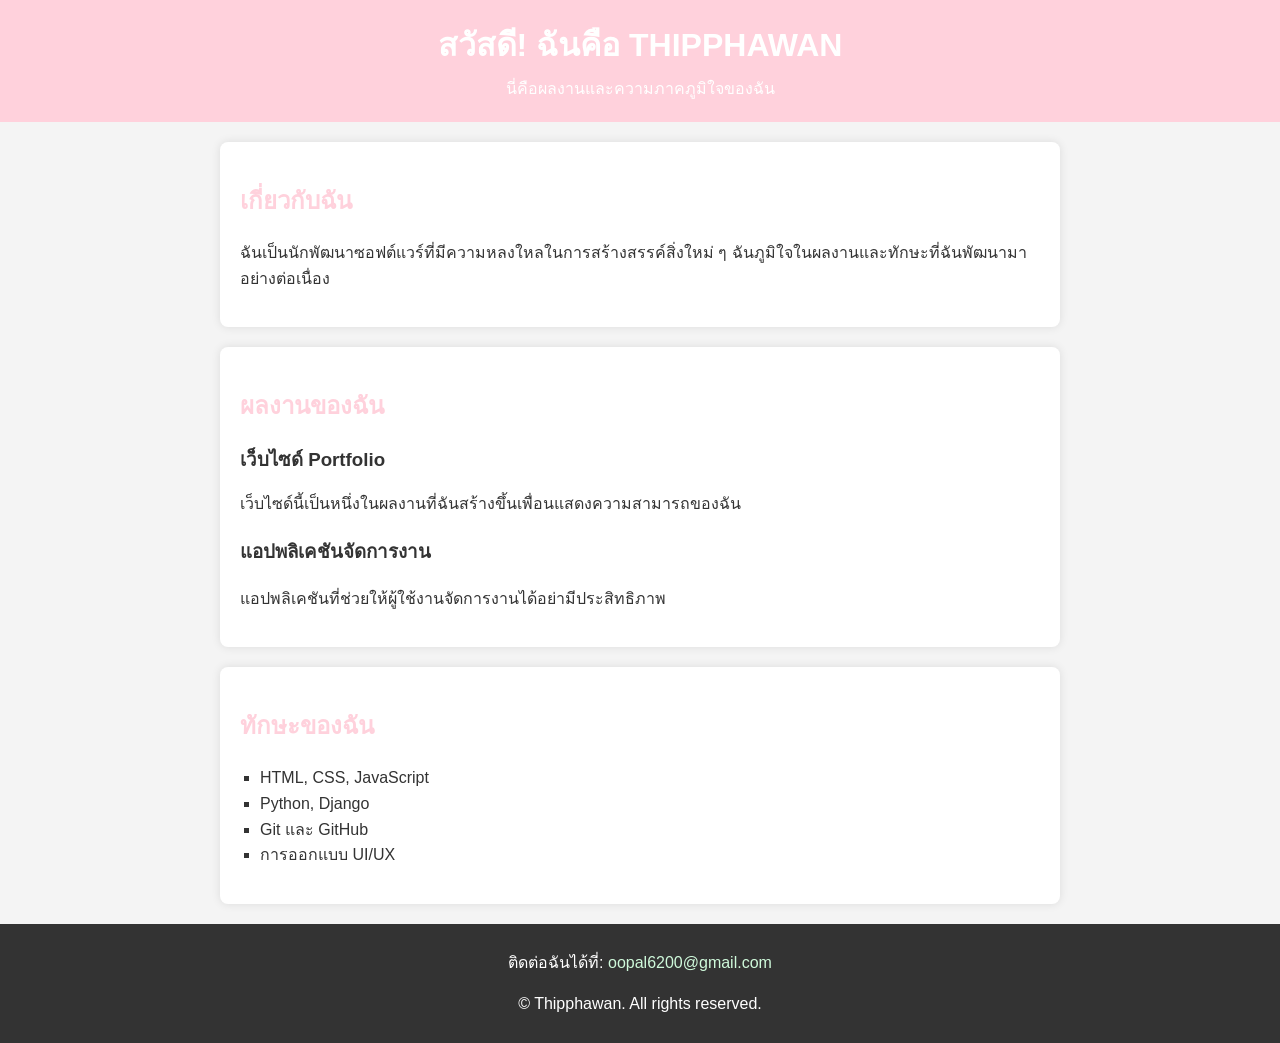
<file: index.html>
<!DOCTYPE htm1>
<htm lang="th">
  <head>
    <meta charset="UTF-8">
    <meta neme="viewport"content="width=device-width, initial-scala=1.0"
      <meta neme="description" content="เว็บไซด์แสดงผลงานและทักษะของ thipphawan">
    <title>ความภาคภูมิใจของ THIPPHAWAN</title>
    <link rel="stylesheet" href="style.css">
 </head>
 <body>
   <header>
     <h1>สวัสดี! ฉันคือ THIPPHAWAN</h1>
     <p>นี่คือผลงานและความภาคภูมิใจของฉัน</p>
   </header>

   <section id="about">
     <h2>เกี่ยวกับฉัน</h2>
     <p>ฉันเป็นนักพัฒนาซอฟต์แวร์ที่มีความหลงใหลในการสร้างสรรค์สิ่งใหม่ ๆ ฉันภูมิใจในผลงานและทักษะที่ฉันพัฒนามาอย่างต่อเนื่อง</p>
   </section>
   
   <section id="projects">
     <h2>ผลงานของฉัน</h2>
     <div class="project">
       <h3>เว็บไซด์ Portfolio</h3>
       <p>เว็บไซด์นี้เป็นหนึ่งในผลงานที่ฉันสร้างขึ้นเพื่อนแสดงความสามารถของฉัน</p>
     </div>
     <div ciass="project">
       <h3>แอปพลิเคชันจัดการงาน</h3>
       <p>แอปพลิเคชันที่ช่วยให้ผู้ใช้งานจัดการงานได้อย่ามีประสิทธิภาพ</p>
     </div>
   </section>

   <section id="skills">
     <h2>ทักษะของฉัน</h2>
     <ul>
       <li>HTML, CSS, JavaScript</li>
       <li>Python, Django</li>
       <li>Git และ GitHub</li>
       <li>การออกแบบ UI/UX</li>
     </ul>
   </section>

   <footer>
     <p>ติดต่อฉันได้ที่: <a href="mailto:oopal6200@gmail.com">oopal6200@gmail.com</a></p>
                     <p>&copy; <span id "year"></span> Thipphawan. All rights reserved. </p>
   </footer>

   <script src="script.js"></script>
 </body>
</html>
</file>
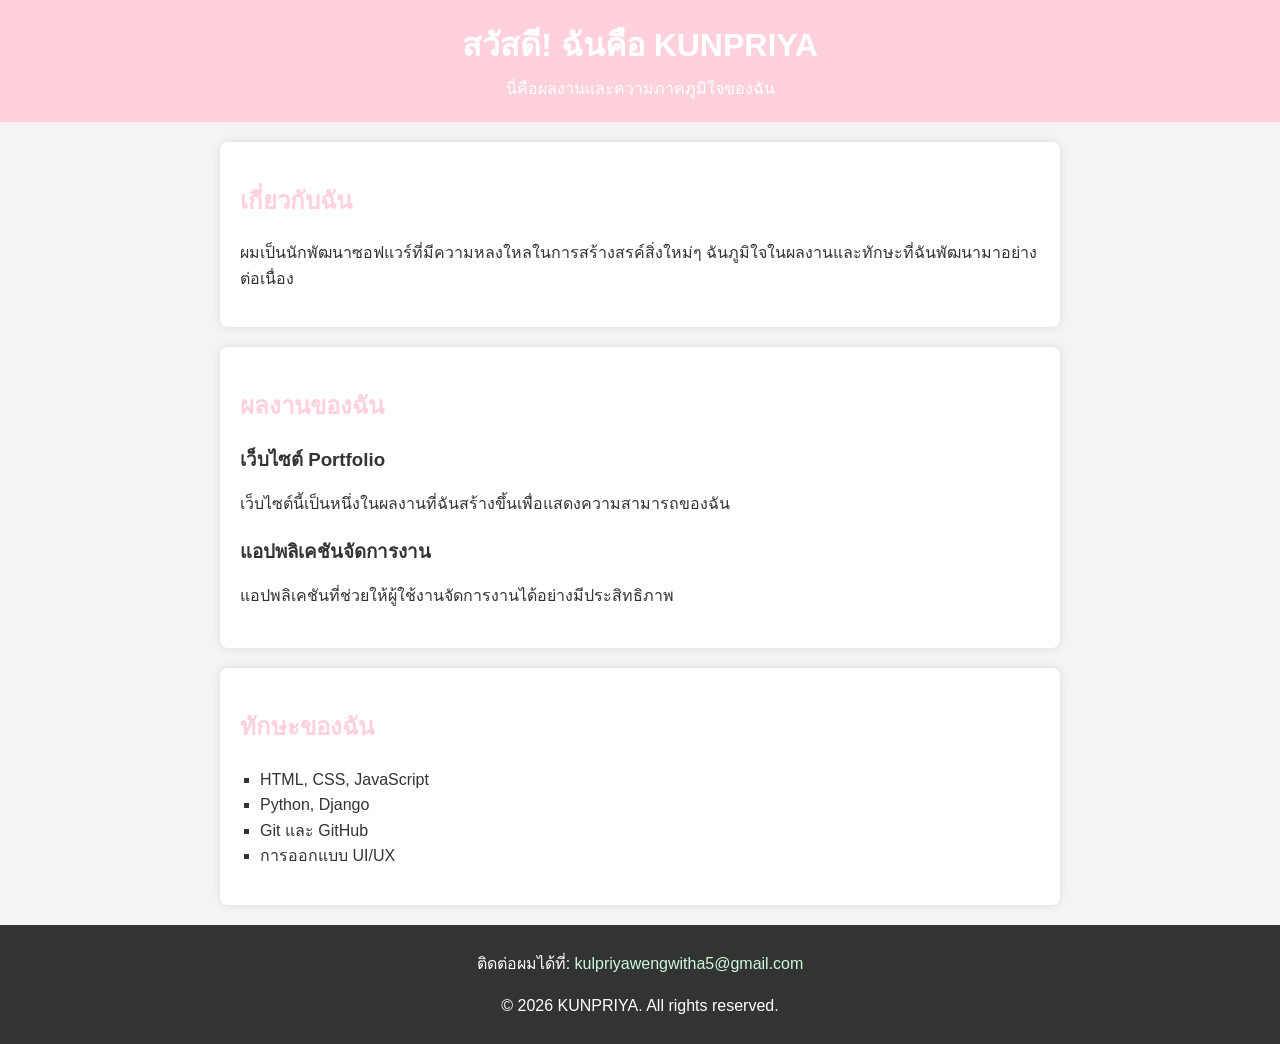
<file: kd3.html>
<!DOCTYPE html>
<html lang="th">
<head>
  <meta charset="UTF-8">
  <meta name="viewport" content="width=device-width, initial-scale=1.0">
  <meta name="description" content="เว็บไซต์แสดงผลงานและทักษะของ KUNPRIYA">
  <title>ความภาคภูมิใจของ KUNPRIYA</title>
  <link rel="stylesheet" href="style.css">
</head>
<body>
  <header>
    <h1>สวัสดี! ฉันคือ KUNPRIYA</h1>
    <p>นี่คือผลงานและความภาคภูมิใจของฉัน</p>
  </header>

  <section id="about">
    <h2>เกี่ยวกับฉัน</h2>
    <p>ผมเป็นนักพัฒนาซอฟแวร์ที่มีความหลงใหลในการสร้างสรค์สิ่งใหม่ๆ ฉันภูมิใจในผลงานและทักษะที่ฉันพัฒนามาอย่างต่อเนื่อง</p>
  </section>

  <section id="projects">
    <h2>ผลงานของฉัน</h2>
    <div class="project">
      <h3>เว็บไซต์ Portfolio</h3>
      <p>เว็บไซต์นี้เป็นหนึ่งในผลงานที่ฉันสร้างขึ้นเพื่อแสดงความสามารถของฉัน</p>
    </div>
    <div class="project">
      <h3>แอปพลิเคชันจัดการงาน</h3>
      <p>แอปพลิเคชันที่ช่วยให้ผู้ใช้งานจัดการงานได้อย่างมีประสิทธิภาพ</p>
    </div>
  </section>

  <section id="skills">
    <h2>ทักษะของฉัน</h2>
    <ul>
      <li>HTML, CSS, JavaScript</li>
      <li>Python, Django</li>
      <li>Git และ GitHub</li>
      <li>การออกแบบ UI/UX</li>
    </ul>
  </section>

  <footer>
    <p>ติดต่อผมได้ที่: <a href="mailto:kulpriyawengwitha5@gmail.com">kulpriyawengwitha5@gmail.com</a></p>
    <p>&copy; <span id="year"></span> KUNPRIYA. All rights reserved.</p>
  </footer>

  <script src="script.js"></script>
</body>
</html>
</file>
<file: style.css>
body {
  font-family: Arial, sans-serif;
  line-height: 1.6;
  margin: 0;
  padding: 0;
  background-color: #f4f4f4;
  color: #333;
}
header {
  background: #FFD1DC;
  color: white;
  padding: 20px 0;
  text-align: center;
}
header h1 {
  margin: 0;
}
header p {
  margin: 5px 0 0;
}
section {
  padding: 20px;
  margin: 20px auto;
  max-width: 800px;
  background-color: white;
  border-radius: 8px;
  box-shadow: 0 0 10px rgba(0, 0, 0, 0.1);
}
h2 {
  color: #FFD1DC;
}
.project {
  margin-bottom: 20px;
}
.project h3 {
  margin: 0 0 10px;
  color: #333;
}
ul {
  list-style-type: square;
  padding-left: 20px;
}
footer {
  text-align: center;
  padding: 10px 0;
  background: #333;
  color: white;
  margin-top: 20px;
}
footer a {
  color: #cffadb;
  text-decoration: none;
    }
</file>
